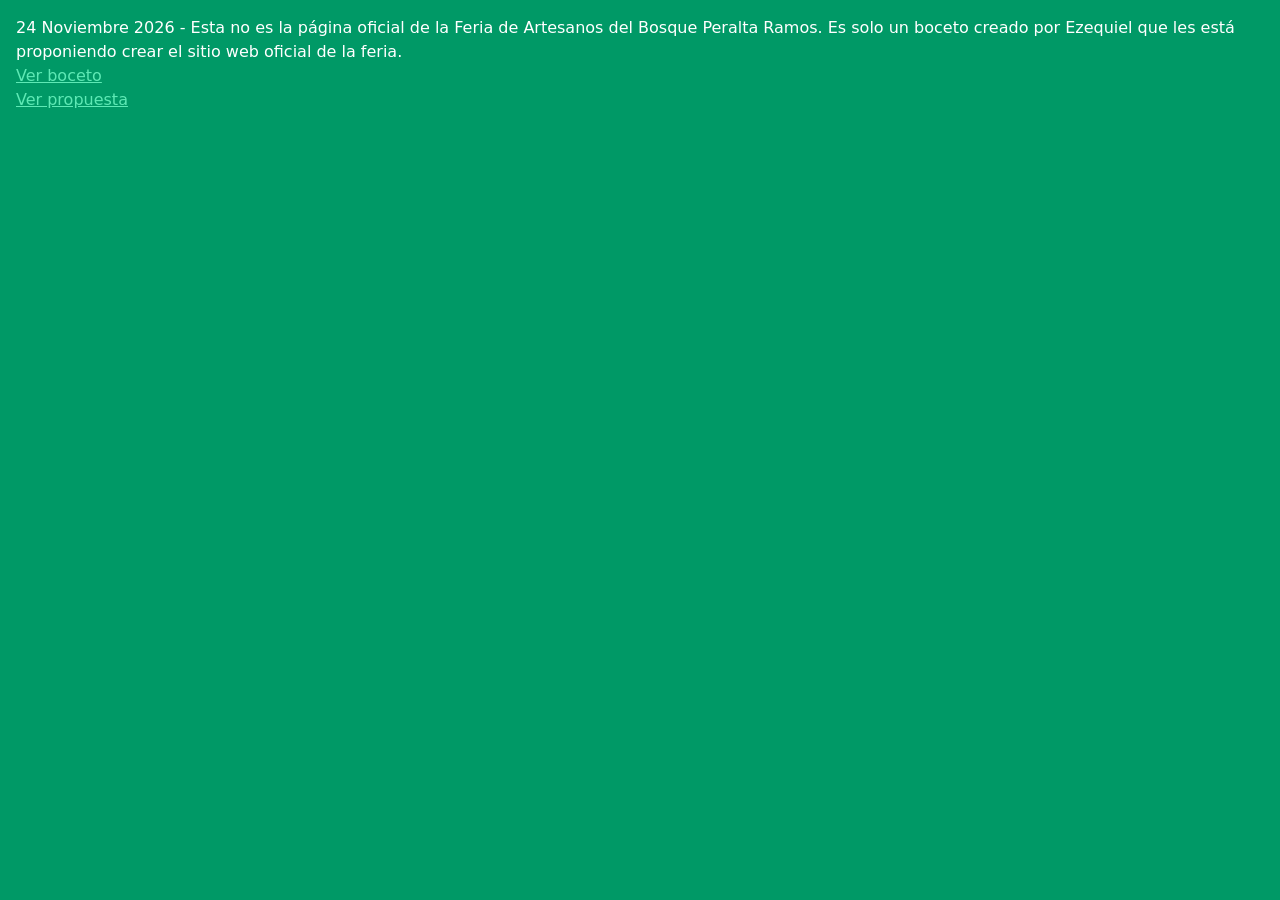
<file: index.html>
<!DOCTYPE html><html name="index"><head><script>
      const $ = (selector, context = document) =>
        context.querySelector(selector);

      const $$ = (selector, context = document) =>
        context.querySelectorAll(selector);
    </script><base href="/"><meta name="theme-color" content="oklch(43.2% 0.095 166.913)"><meta name="viewport" content="width=device-width, initial-scale=1.0"><meta charset="UTF-8"><link rel="icon" type="image/svg+xml" href="data:image/svg+xml,<svg xmlns=&quot;http://www.w3.org/2000/svg&quot; viewBox=&quot;0 0 100 100&quot;><text y=&quot;.9em&quot; font-size=&quot;90&quot;>⭐️</text></svg>"><title>Boceto y mensaje para el sitio de la Feria de Artesanos del Bosque Peralta Ramos</title><link rel="stylesheet" href="style.css"><link rel="stylesheet" href="icons.css"></head><body class="bg-emerald-600 text-white font-sans p4"><div>24 Noviembre 2026 - Esta no es la página oficial de la Feria de Artesanos del Bosque Peralta Ramos. Es solo un boceto creado por <a href="https://ezequielschwartzman.org">Ezequiel</a> que les está proponiendo crear el sitio web oficial de la feria.</div><a class="text-emerald-300 underline mt4" href="boceto">Ver boceto </a><br><a class="text-emerald-300 underline mt4" href="mensaje">Ver propuesta </a></body></html>
</file>
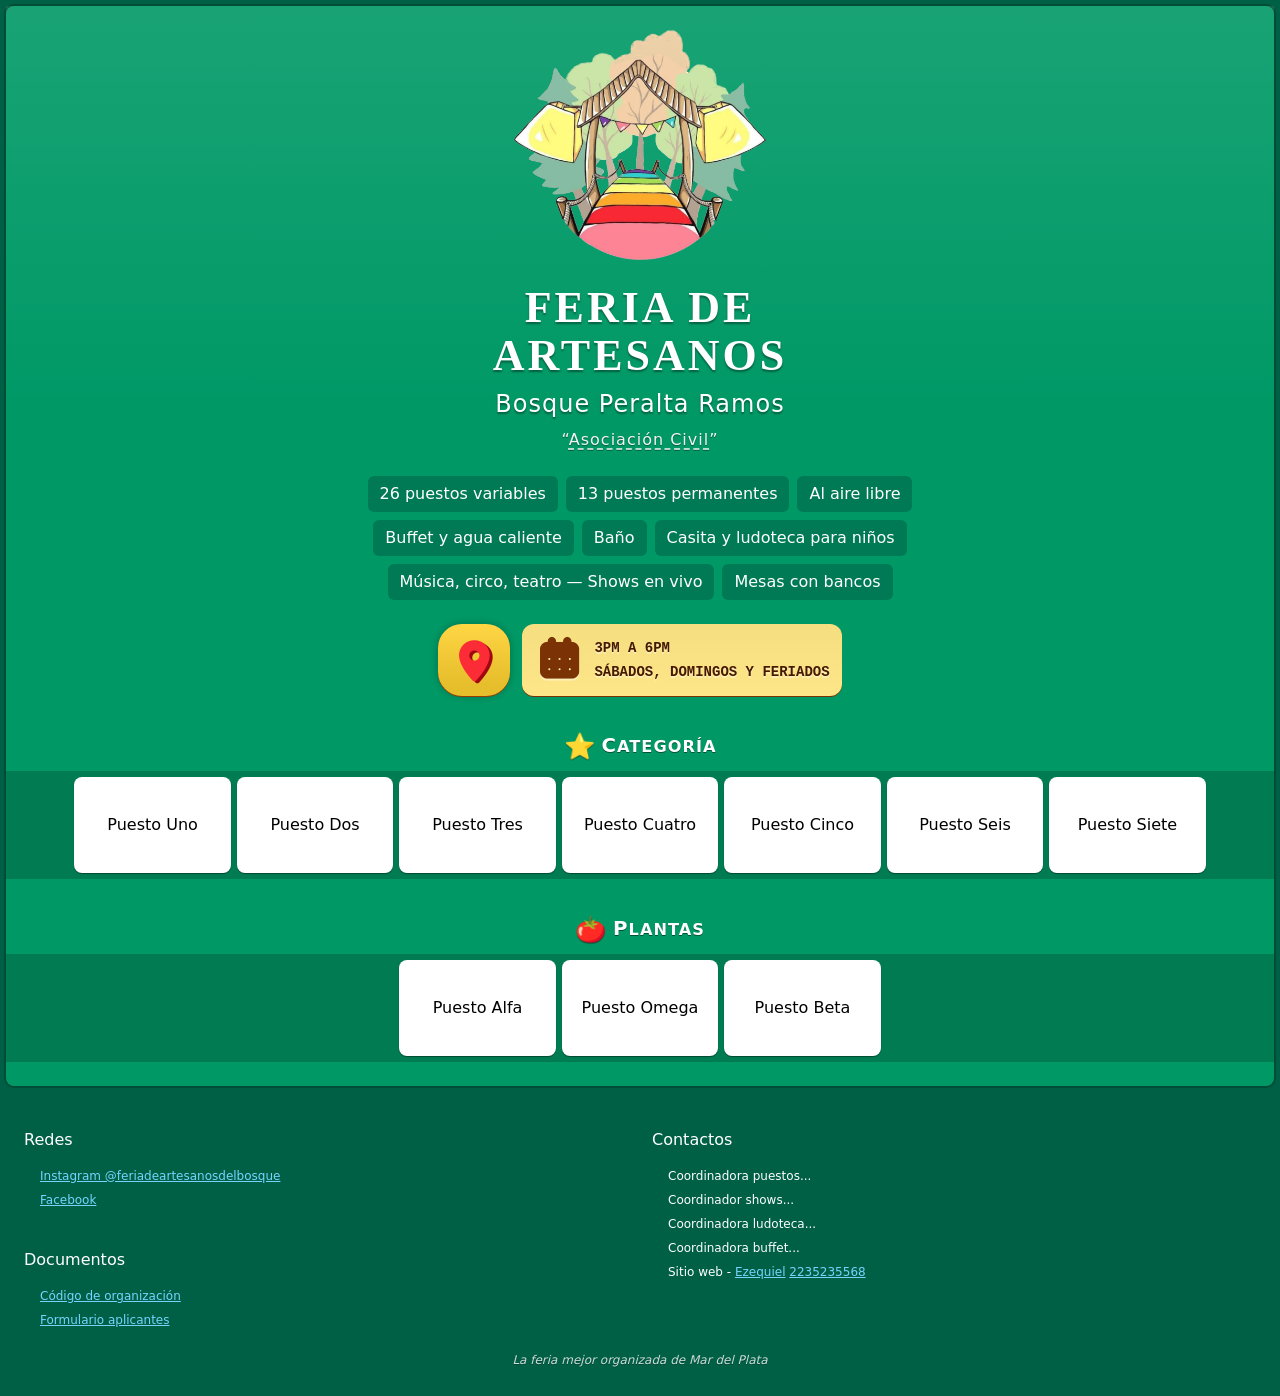
<file: boceto/index.html>
<!DOCTYPE html><html name="boceto"><head><script>
      const $ = (selector, context = document) =>
        context.querySelector(selector);

      const $$ = (selector, context = document) =>
        context.querySelectorAll(selector);
    </script><base href="/"><meta name="theme-color" content="oklch(43.2% 0.095 166.913)"><meta name="viewport" content="width=device-width, initial-scale=1.0"><meta charset="UTF-8"><link rel="icon" type="image/svg+xml" href="data:image/svg+xml,<svg xmlns=&quot;http://www.w3.org/2000/svg&quot; viewBox=&quot;0 0 100 100&quot;><text y=&quot;.9em&quot; font-size=&quot;90&quot;>⭐️</text></svg>"><meta name="description" content="Sitio web de la Feria de Artesanos del Bosque Peralta Ramos - Días y Horarios - Listado de participantes - Contactos - Documentos - Formularios - Links a redes"><meta property="og:image" content="https://feriabosque.webjam.site/images/feria/md.webp"><title>Feria de Artesanos · Bosque Peralta Ramos</title><link rel="stylesheet" href="style.css"><link rel="stylesheet" href="icons.css"></head><body><div class="flex-cc flex-col gap-12 p1.5 bg-emerald-800"><div class="flex flex-col relative gap-6 min-h-screen py6 w-full bg-emerald-600 rounded-2 shadow-[0_0_1px_2px_#0003]"><div class="absolute inset-x-0 top-0 h-100 pointer-events-none bg-linear-to-b from-white/10"></div><!--# HEADER--><header class="flex-cc flex-col gap-6 max-w-screen-sm mx-auto px6"><img class="w-63" src="images/feria/md.webp"><div><h1 class="font-bold font-serif text-11/12 text-center text-shadow-[0_2px_2px_#0006] tracking-3px uppercase text-white"><span>Feria de</span><br><!--span Artesanal--><span>Artesanos</span><br></h1><div class="font-sans text-6/12 text-center text-shadow-[0_2px_2px_#0006] tracking-1px text-white">Bosque Peralta Ramos</div><a class="block text-center text-gray-100 text-shadow-[0_1px_1px_#0006] tracking-1px" href="https://www.argentina.gob.ar/justicia/igj/entidades-civiles/asociaciones-civiles" target="_blank">“<span class="underline underline-dashed underline-offset-4 hover:underline-solid">Asociación Civil</span>”</a></div><div class="flex-cc flex-wrap gap-2"><span class="px3 py1.5 text-white bg-emerald-700 rounded-1.5">26 puestos variables</span><span class="px3 py1.5 text-white bg-emerald-700 rounded-1.5">13 puestos permanentes</span><span class="px3 py1.5 text-white bg-emerald-700 rounded-1.5">Al aire libre</span><span class="px3 py1.5 text-white bg-emerald-700 rounded-1.5">Buffet y agua caliente</span><span class="px3 py1.5 text-white bg-emerald-700 rounded-1.5">Baño</span><span class="px3 py1.5 text-white bg-emerald-700 rounded-1.5">Casita y ludoteca para niños</span><span class="px3 py1.5 text-white bg-emerald-700 rounded-1.5">Música, circo, teatro — Shows en vivo</span><span class="px3 py1.5 text-white bg-emerald-700 rounded-1.5">Mesas con bancos</span></div><div class="flex gap-3"><a class="flex-cc text-5rem text-red-500 text-shadow-[3px_2px_0] text-shadow-red-800 bg-amber-300 bg-linear-to-b from-white/10 h18 icon-fa-location-dot rounded-6 shadow-[0_1px_0_var(--colors-amber-800),0_0_8px_#0004] shadow-amber-800 to-black/10 w18 duration-200 transition-transform hover:brightness-110 hover:scale-105" href="https://www.google.com/maps/place/Feria+Del+Bosque/@-38.0772074,-57.56763,231m/data=!3m1!1e3!4m6!3m5!1s0x9584e0a5d4884d0d:0x47ce549b83a1992a!8m2!3d-38.0771425!4d-57.5670761!16s%2Fg%2F11cjp75w09?entry=ttu&g_ep=EgoyMDI2MTExOC4xIKXMDSoASAFQAw%3D%3D" target="_blank"></a><div class="flex gap-3 px3 py3 font-mono font-semibold text-3.5/6 text-amber-950 text-shadow-[0_2px_0_#fff6] uppercase bg-amber-200 bg-linear-to-b from-black/3 rounded-3 shadow-[0_1px_0px] shadow-amber-900 to-white/3"><div class="flex-cc h-12 w-12 text-5rem text-amber-900 icon-fa-calendar-days"></div><div><div>3pm a 6pm</div><div>Sábados, Domingos y feriados</div></div></div></div></header><main class="flex flex-col gap-6"><div><div class="font-bold text-4.5/12 text-center text-shadow-[0_1px_0_#0007] tracking-1px uppercase text-white"><span class="inline-block mr-1.5 text-1.4em translate-y-3px">⭐️</span><span class="text-1.1em">C</span><span class="text-0.9em font">ategoría</span></div><div class="flex flex-wrap justify-center-safe gap-1.5 py-1.5 snap-proximity snap-x whitespace-nowrap bg-black/20 from-black/6 overflow-x-auto wheel-horizontal"><div class="flex-cc h-24 snap-start aspect-163/100 bg-white float-left rounded-2 shadow-[0_1px_1px_#0006]">Puesto Uno</div><div class="flex-cc h-24 snap-start aspect-163/100 bg-white float-left rounded-2 shadow-[0_1px_1px_#0006]">Puesto Dos</div><div class="flex-cc h-24 snap-start aspect-163/100 bg-white float-left rounded-2 shadow-[0_1px_1px_#0006]">Puesto Tres</div><div class="flex-cc h-24 snap-start aspect-163/100 bg-white float-left rounded-2 shadow-[0_1px_1px_#0006]">Puesto Cuatro</div><div class="flex-cc h-24 snap-start aspect-163/100 bg-white float-left rounded-2 shadow-[0_1px_1px_#0006]">Puesto Cinco</div><div class="flex-cc h-24 snap-start aspect-163/100 bg-white float-left rounded-2 shadow-[0_1px_1px_#0006]">Puesto Seis</div><div class="flex-cc h-24 snap-start aspect-163/100 bg-white float-left rounded-2 shadow-[0_1px_1px_#0006]">Puesto Siete</div></div></div><div><div class="font-bold text-4.5/12 text-center text-shadow-[0_1px_0_#0007] tracking-1px uppercase text-white"><span class="inline-block mr-1.5 text-1.4em translate-y-3px">🍅</span><span class="text-1.1em">P</span><span class="text-0.9em font">lantas</span></div><div class="flex flex-wrap justify-center-safe gap-1.5 py-1.5 snap-proximity snap-x whitespace-nowrap bg-black/20 from-black/6 overflow-x-auto wheel-horizontal"><div class="flex-cc h-24 snap-start aspect-163/100 bg-white float-left rounded-2 shadow-[0_1px_1px_#0006]">Puesto Alfa</div><div class="flex-cc h-24 snap-start aspect-163/100 bg-white float-left rounded-2 shadow-[0_1px_1px_#0006]">Puesto Omega</div><div class="flex-cc h-24 snap-start aspect-163/100 bg-white float-left rounded-2 shadow-[0_1px_1px_#0006]">Puesto Beta</div></div></div></main></div></div><footer class="p-6 w-full text-3/6 text-white bg-emerald-800"><div class="grid gap-6 cols-2"><div class="flex flex-col gap-6 w-full"><div><div class="text-4/12">Redes</div><ul class="pl-4"><li><a class="block text-sky-300 underline" href="https://www.instagram.com/feriadeartesanosdelbosque/" target="_blank">Instagram @feriadeartesanosdelbosque</a></li><li><a class="block text-sky-300 underline" href="https://www.facebook.com/p/Feria-Artesanal-del-Bosque-Peralta-Ramos-100064438549694/" target="_blank">Facebook</a></li></ul></div><div><div class="text-4/12">Documentos</div><ul class="pl-4"><li><a class="block text-sky-300 underline">Código de organización</a></li><li><a class="block text-sky-300 underline">Formulario aplicantes</a></li></ul></div></div><div class="flex flex-col gap-6 w-full"><div><div class="text-4/12">Contactos</div><ul class="pl-4"><li>Coordinadora puestos...</li><li>Coordinador shows...</li><li>Coordinadora ludoteca...</li><li>Coordinadora buffet...</li><li>Sitio web - <a class="text-sky-300 underline" href="https://ezequielschwartzman.org">Ezequiel</a> <a class="text-sky-300 underline" href="https://wa.me/5492235235568">2235235568</a></li></ul></div></div></div><div class=" mt4 italic text-center w-full  text-3 text-white/80 text-center text-shadow-[0_1px_0_#0004]">La feria mejor organizada de Mar del Plata</div></footer></body></html>
</file>
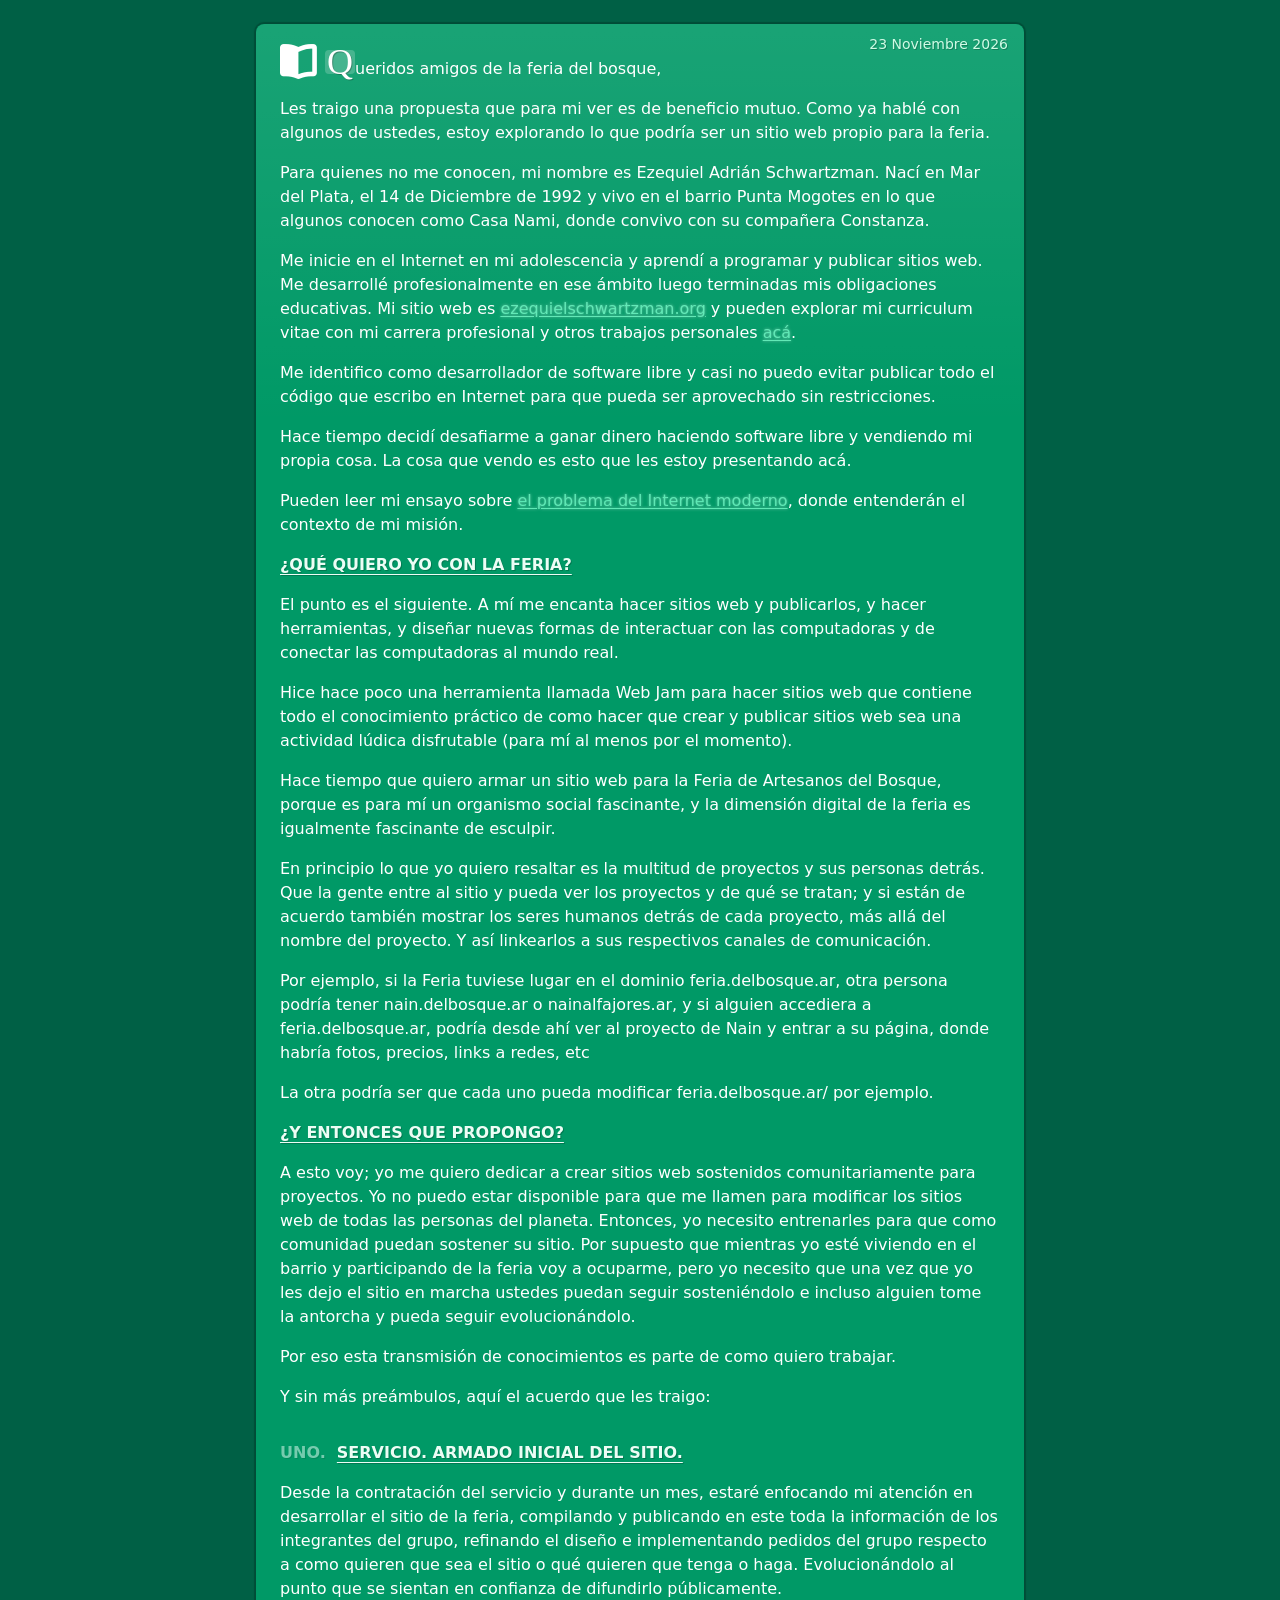
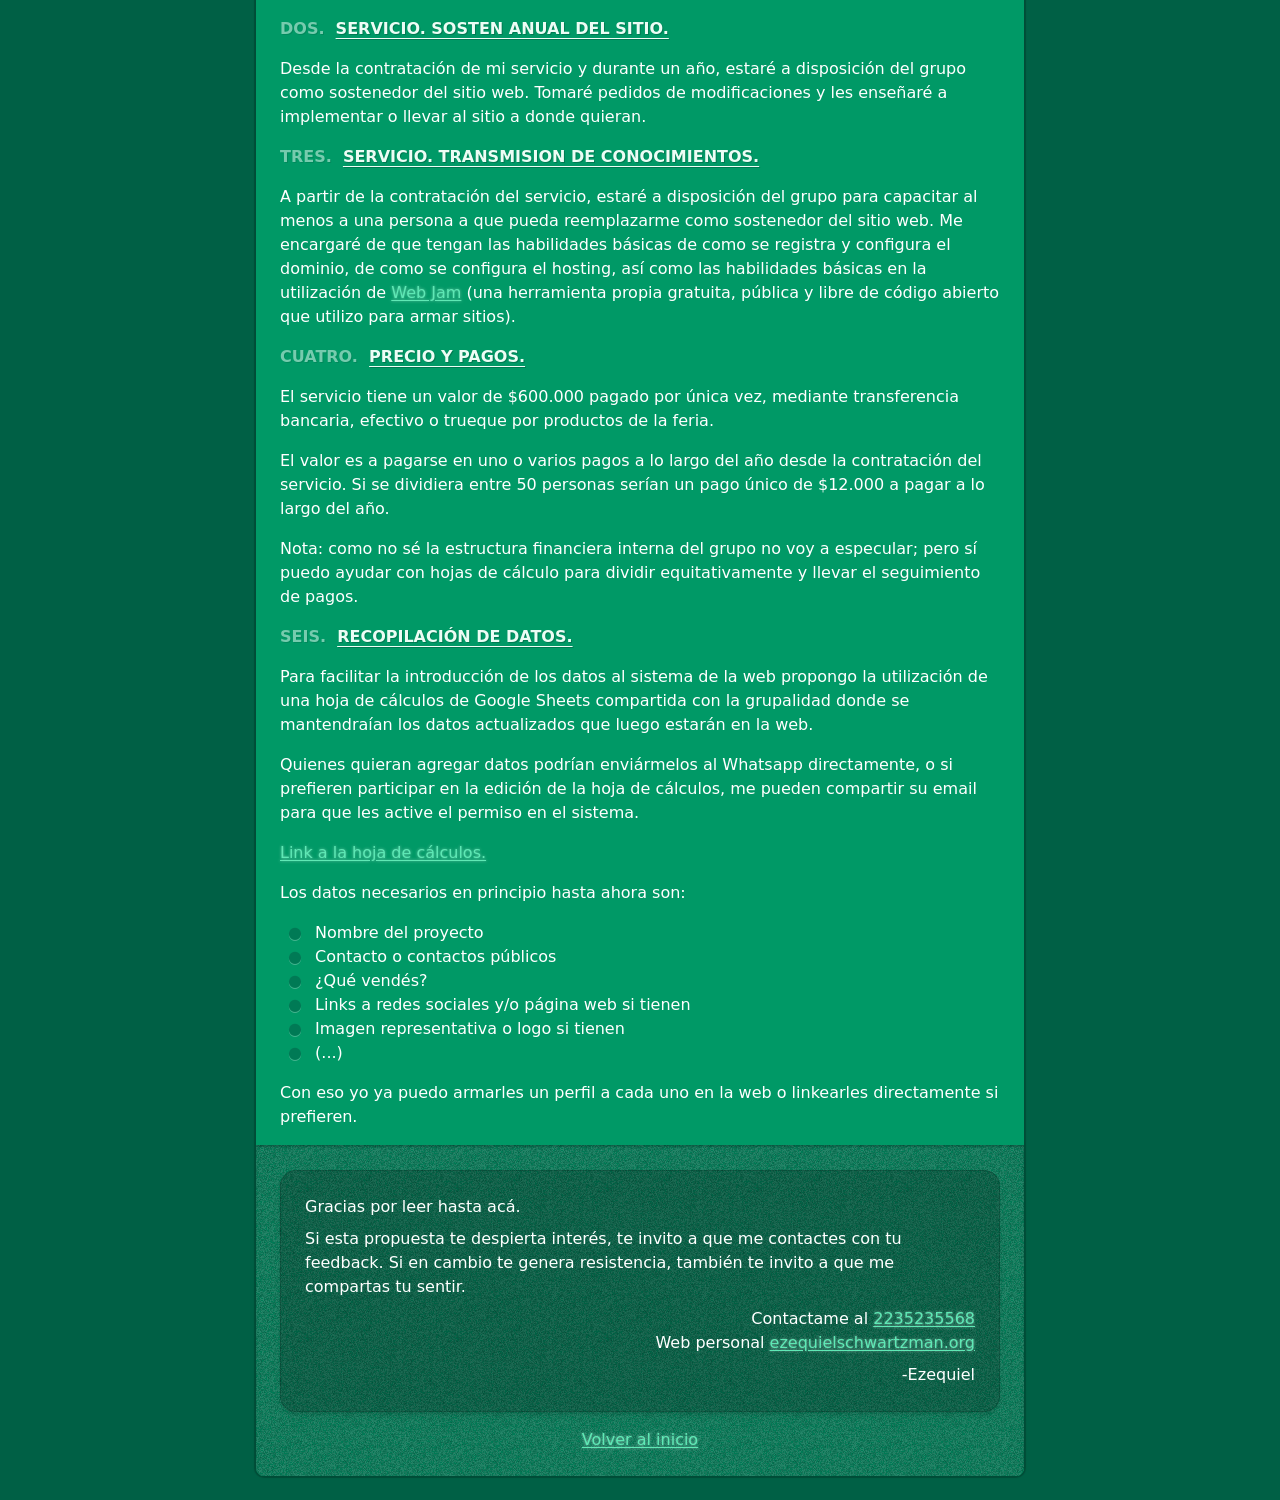
<file: mensaje/index.html>
<!DOCTYPE html><html name="mensaje"><head><script>
      const $ = (selector, context = document) =>
        context.querySelector(selector);

      const $$ = (selector, context = document) =>
        context.querySelectorAll(selector);
    </script><base href="/"><meta name="theme-color" content="oklch(43.2% 0.095 166.913)"><meta name="viewport" content="width=device-width, initial-scale=1.0"><meta charset="UTF-8"><link rel="icon" type="image/svg+xml" href="data:image/svg+xml,<svg xmlns=&quot;http://www.w3.org/2000/svg&quot; viewBox=&quot;0 0 100 100&quot;><text y=&quot;.9em&quot; font-size=&quot;90&quot;>💬</text></svg>"><title>Mensaje para amigos de la Feria de Artesanos del Bosque Peralta Ramos</title><style>@property --un-text-opacity{syntax:"<percentage>";inherits:false;initial-value:100%;}@property --un-text-opacity{syntax:"<percentage>";inherits:false;initial-value:100%;}@property --un-text-opacity{syntax:"<percentage>";inherits:false;initial-value:100%;}@property --un-text-opacity{syntax:"<percentage>";inherits:false;initial-value:100%;}body a {
  color:color-mix(in srgb, var(--colors-emerald-300) var(--un-text-opacity), transparent);--un-text-shadow:0 0 3px var(--un-text-shadow-color, rgb(255 255 255 / 0.47));text-shadow:var(--un-text-shadow);text-decoration-line:underline;text-underline-offset:2px;  
}@supports (color: color-mix(in lab, red, red)){body a{color:color-mix(in oklab, var(--colors-emerald-300) var(--un-text-opacity), transparent);}}body a:hover{color:color-mix(in srgb, var(--colors-emerald-100) var(--un-text-opacity), transparent);text-decoration-thickness:2px;}@supports (color: color-mix(in lab, red, red)){body a:hover{color:color-mix(in oklab, var(--colors-emerald-100) var(--un-text-opacity), transparent);}}@media print{body a{--un-text-shadow:0 0 var(--un-text-shadow-color, rgb(0 0 0 / 0));text-shadow:var(--un-text-shadow);}}

body h2 {
  font-size:1rem;line-height:1.5rem;color:color-mix(in srgb, var(--colors-emerald-50) var(--un-text-opacity), transparent);--un-font-weight:var(--fontWeight-bold);font-weight:var(--fontWeight-bold);--un-text-shadow:1px 1px 0 var(--un-text-shadow-color, rgb(0 0 0 / 0.2));text-shadow:var(--un-text-shadow);text-decoration-line:underline;text-decoration-thickness:0.5px;text-underline-offset:4px;text-transform:uppercase;
}@supports (color: color-mix(in lab, red, red)){body h2{color:color-mix(in oklab, var(--colors-emerald-50) var(--un-text-opacity), transparent);}}@media print{body h2{color:color-mix(in srgb, var(--colors-black) var(--un-text-opacity), transparent);--un-text-shadow:0 0 var(--un-text-shadow-color, rgb(0 0 0 / 0));text-shadow:var(--un-text-shadow);}}@media print{@supports (color: color-mix(in lab, red, red)){body h2{color:color-mix(in oklab, var(--colors-black) var(--un-text-opacity), transparent);}}}


body h3 {
  font-size:0.875rem;line-height:1.5rem;color:color-mix(in srgb, var(--colors-emerald-50) var(--un-text-opacity), transparent);--un-font-weight:var(--fontWeight-bold);font-weight:var(--fontWeight-bold);--un-text-shadow:1px 1px 0 var(--un-text-shadow-color, rgb(0 0 0 / 0.2));text-shadow:var(--un-text-shadow);text-decoration-line:underline;text-decoration-thickness:0.5px;text-underline-offset:4px;text-transform:uppercase;
}@supports (color: color-mix(in lab, red, red)){body h3{color:color-mix(in oklab, var(--colors-emerald-50) var(--un-text-opacity), transparent);}}@media print{body h3{color:color-mix(in srgb, var(--colors-black) var(--un-text-opacity), transparent);--un-text-shadow:0 0 var(--un-text-shadow-color, rgb(0 0 0 / 0));text-shadow:var(--un-text-shadow);}}@media print{@supports (color: color-mix(in lab, red, red)){body h3{color:color-mix(in oklab, var(--colors-black) var(--un-text-opacity), transparent);}}}

body h2 Num, body h2 .num {
  margin-right:1ch;opacity:50%;text-decoration-thickness:0px;display:inline-block;
}

body ul {
  padding-left:calc(var(--spacing) * 2);
}

body ul li:before {
  content: '● ';
  color:color-mix(in srgb, var(--colors-emerald-700) var(--un-text-opacity), transparent);--un-text-shadow:0 1px 0 var(--un-text-shadow-color, rgb(255 255 255 / 0.27));text-shadow:var(--un-text-shadow);margin-right:calc(var(--spacing) * 2);
}@supports (color: color-mix(in lab, red, red)){body ul li:before{color:color-mix(in oklab, var(--colors-emerald-700) var(--un-text-opacity), transparent);}}@media print{body ul li:before{color:color-mix(in srgb, var(--colors-black) var(--un-text-opacity), transparent);}}@media print{@supports (color: color-mix(in lab, red, red)){body ul li:before{color:color-mix(in oklab, var(--colors-black) var(--un-text-opacity), transparent);}}}</style><link rel="stylesheet" href="style.css"><link rel="stylesheet" href="icons.css"></head><body class="flex flex-col gap-12 min-h-screen p1.5 bg-emerald-800 print:bg-black print:text-black md:p6  "><div class="flex flex-col relative gap-4 p6 w-full text-white bg-emerald-600 max-w-screen-md  mx-auto rounded-2 shadow-[0_0_1px_2px_#0003] print:bg-transparent print:shadow-none print:text-black"><div class="absolute inset-x-0 top-0 h-100 pointer-events-none bg-linear-to-b rounded-t-2.2 from-white/10 print:hidden"></div><p class="

    "><span class="inline-block mr2 text-4.5rem/6 icon-fa-book-open"></span><span class="inline-block px0.5 font-serif text-9/6 text-shadow-[1px_1px_0_#0004] bg-white/20 rounded-1">Q</span>ueridos amigos de la feria del bosque,</p><div class="absolute right-4 top-2 text-3.5/6 text-emerald-100 text-shadow-[1px_1px_0_#0003]">23 Noviembre 2026</div><p>Les traigo una propuesta que para mi ver es de beneficio mutuo. Como ya hablé con algunos de ustedes, estoy explorando lo que podría ser un sitio web propio para la feria.</p>
<p>Para quienes no me conocen, mi nombre es Ezequiel Adrián Schwartzman. Nací en Mar del Plata,  el 14 de Diciembre de 1992 y vivo en el barrio Punta Mogotes en lo que algunos conocen como Casa Nami, donde convivo con su compañera Constanza.</p>
<p>Me inicie en el Internet en mi adolescencia y aprendí a programar y publicar sitios web. Me desarrollé profesionalmente en ese ámbito luego terminadas mis obligaciones educativas. Mi sitio web es <a href="https://ezequielschwartzman.org">ezequielschwartzman.org</a> y pueden explorar mi curriculum vitae con mi carrera profesional y otros trabajos personales <a href="https://web7.ezequielschwartzman.org/curriculum-vitae/">acá</a>.</p>
<p>Me identifico como desarrollador de software libre y casi no puedo evitar publicar todo el código que escribo en Internet para que pueda ser aprovechado sin restricciones.</p>
<p>Hace tiempo decidí desafiarme a ganar dinero haciendo software libre y vendiendo mi propia cosa. La cosa que vendo es esto que les estoy presentando acá.</p>
<p>Pueden leer mi ensayo sobre <a href="http://ezequielschwartzman.org/el-problema-con-el-internet-moderno">el problema del Internet moderno</a>, donde entenderán el contexto de mi misión.</p>
<h2>¿Qué quiero yo con la feria?</h2>
<p>El punto es el siguiente. A mí me encanta hacer sitios web y publicarlos, y hacer herramientas, y diseñar nuevas formas de interactuar con las computadoras y de conectar las computadoras al mundo real.</p>
<p>Hice hace poco una herramienta llamada Web Jam para hacer sitios web que contiene todo el conocimiento práctico de como hacer que crear y publicar sitios web sea una actividad lúdica disfrutable (para mí al menos por el momento).</p>
<p>Hace tiempo que quiero armar un sitio web para la Feria de Artesanos del Bosque, porque es para mí un organismo social fascinante, y la dimensión digital de la feria es igualmente fascinante de esculpir.</p>
<p>En principio lo que yo quiero resaltar es la multitud de proyectos y sus personas detrás. Que la gente entre al sitio y pueda ver los proyectos y de qué se tratan; y si están de acuerdo también mostrar los seres humanos detrás de cada proyecto, más allá del nombre del proyecto. Y así linkearlos a sus respectivos canales de comunicación.</p>
<p>Por ejemplo, si la Feria tuviese lugar en el dominio feria.delbosque.ar, otra persona podría tener nain.delbosque.ar o nainalfajores.ar, y si alguien accediera a feria.delbosque.ar, podría desde ahí ver al proyecto de Nain y entrar a su página, donde habría fotos, precios, links a redes, etc</p>
<p>La otra podría ser que cada uno pueda modificar feria.delbosque.ar/<nombre> por ejemplo.</p>
<h2>¿Y entonces que propongo?</h2>
<p>A esto voy; yo me quiero dedicar a crear sitios web sostenidos comunitariamente para proyectos. Yo no puedo estar disponible para que me llamen para modificar los sitios web de todas las personas del planeta. Entonces, yo necesito entrenarles para que como comunidad puedan sostener su sitio. Por supuesto que mientras yo esté viviendo en el barrio y participando de la feria voy a ocuparme, pero yo necesito que una vez que yo les dejo el sitio en marcha ustedes puedan seguir sosteniéndolo e incluso alguien tome la antorcha y pueda seguir evolucionándolo.</p>
<p>Por eso esta transmisión de conocimientos es parte de como quiero trabajar.</p>
<p>Y sin más preámbulos, aquí el acuerdo que les traigo:</p>
<p><!--</p>
<h2><span class="num">UNO. </span>Quien Soy.</h2>
<p>Mi nombre es <a href="https://ezequielschwartzman.org">Ezequiel Adrián Schwartzman</a>. Mi especialidad es hacer sitios web y sistemas en Internet. Pueden explorar mis trabajos previos en la página linkeada.</p>
<h2><span class="num">DOS. </span>Beneficios de una página web propia de la feria</h2>
<p>Imaginen que alguien escucha sobre la feria y busca información en Internet, o quieren imprimir fliers con un link para que las personas entren y vean de qué se trata la feria.</p>
<p>En lugar de tener que ingresar a Instagram o Facebook, que a menudo ni siquiera te permiten ver los posts sin una cuenta en su plataforma, un sitio web te facilita mostrar el proyecto sin intermediarios y sin límites en la forma y contenido que se quiera utilizar:</p>
<ul>
<li>Diás y horarios de la feria</li>
<li>Ubicación en un mapa y acceso a Google Maps</li>
<li>Croquis virtual de la feria</li>
<li>Contactos de coordinadores, comisiones y referentes</li>
<li>Links a las redes sociales</li>
<li>Directorio con todos los proyectos del grupo</li>
</ul>
<p>Cada proyecto se puede presentar con una imagen, nombre, descripción y enlaces a sus propios canales de contacto o ventas. Así difundiendo el sitio de la feria, se difunde también a todos los integrantes en simultáneo.</p>
<p>--></p>
<h2><span class="num">UNO. </span>Servicio. Armado inicial del sitio.</h2>
<p>Desde la contratación del servicio y durante un mes, estaré enfocando mi atención en desarrollar el sitio de la feria, compilando y publicando en este toda la información de los integrantes del grupo, refinando el diseño e implementando pedidos del grupo respecto a como quieren que sea el sitio o qué quieren que tenga o haga. Evolucionándolo al punto que se sientan en confianza de difundirlo públicamente.</p>
<h2><span class="num">DOS. </span>Servicio. Sosten anual del sitio.</h2>
<p>Desde la contratación de mi servicio y durante un año, estaré a disposición del grupo como sostenedor del sitio web. Tomaré pedidos de modificaciones y les enseñaré a implementar o llevar al sitio a donde quieran.</p>
<h2><span class="num">TRES. </span>Servicio. Transmision de conocimientos.</h2>
<p>A partir de la contratación del servicio, estaré a disposición del grupo para capacitar al menos a una persona a que pueda reemplazarme como sostenedor del sitio web. Me encargaré de que tengan las habilidades básicas de como se registra y configura el dominio, de como se configura el hosting, así como las habilidades básicas en la utilización de <a href="https://webjam.space">Web Jam</a> (una herramienta propia gratuita, pública y libre de código abierto que utilizo para armar sitios).</p>
<h2><span class="num">CUATRO. </span>Precio y Pagos.</h2>
<p>El servicio tiene un valor de $600.000 pagado por única vez, mediante transferencia bancaria, efectivo o trueque por productos de la feria.</p>
<p>El valor es a pagarse en uno o varios pagos a lo largo del año desde la contratación del servicio. Si se dividiera entre 50 personas serían un pago único de $12.000 a pagar a lo largo del año.</p>
<p>Nota: como no sé la estructura financiera interna del grupo no voy a especular; pero sí puedo ayudar con hojas de cálculo para dividir equitativamente y llevar el seguimiento de pagos.</p>
<h2><span class="num">SEIS. </span>Recopilación de datos.</h2>
<p>Para facilitar la introducción de los datos al sistema de la web propongo la utilización de una hoja de cálculos de Google Sheets compartida con la grupalidad donde se mantendraían los datos actualizados que luego estarán en la web.</p>
<p>Quienes quieran agregar datos podrían enviármelos al Whatsapp directamente, o si prefieren participar en la edición de la hoja de cálculos, me pueden compartir su email para que les active el permiso en el sistema.</p>
<p><a href="https://docs.google.com/spreadsheets/d/1IRzjG_roWhEoPOQ_dNuHUs8LHmSQt-KhlEDZ1XGG2As/edit?gid=0#gid=0" target="_blank">Link a la hoja de cálculos.</a></p>
<p>Los datos necesarios en principio hasta ahora son:</p>
<ul>
<li>Nombre del proyecto</li>
<li>Contacto o contactos públicos</li>
<li>¿Qué vendés?</li>
<li>Links a redes sociales y/o página web si tienen</li>
<li>Imagen representativa o logo si tienen</li>
<li>(...)</li>
</ul>
<p>Con eso yo ya puedo armarles un perfil a cada uno en la web o linkearles directamente si prefieren.</p>
<div class="bg-emerald-700 -mx-6 bg-[url(images/white-noise-20/md.webp)] p6 b-t b-black/20 -mb6 rounded-b-2 shadow-[inset_0_1px_2px_#0003]"><div class="bg-black/20 rounded-4 p6 b b-black/15 shadow-md"> <p class="mb2">Gracias por leer hasta acá.</p><p class="mb2">Si esta propuesta te despierta interés, te invito a que me contactes con tu feedback. Si en cambio te genera resistencia, también te invito a que me compartas tu sentir.</p><div class="text-right mt2">Contactame al <a href="https://wa.me/5492235235568" target="_blank">2235235568</a></div><div class="text-right">Web personal <a href="https://ezequielschwartzman.org" target="_blank">ezequielschwartzman.org</a></div><div class="text-right mt2">-Ezequiel</div></div><div class="mt4 text-center"><a href=".">Volver al inicio</a></div></div><div class="hidden print:flex-cc"><div class="text-center mt-4 py2 bg-black/10 rounded-1 px-4">Mensaje disponible en la web: <a href="https://feriabosque.webjam.site/mensaje">feriabosque.webjam.site/mensaje</a></div></div></div></body></html>
</file>
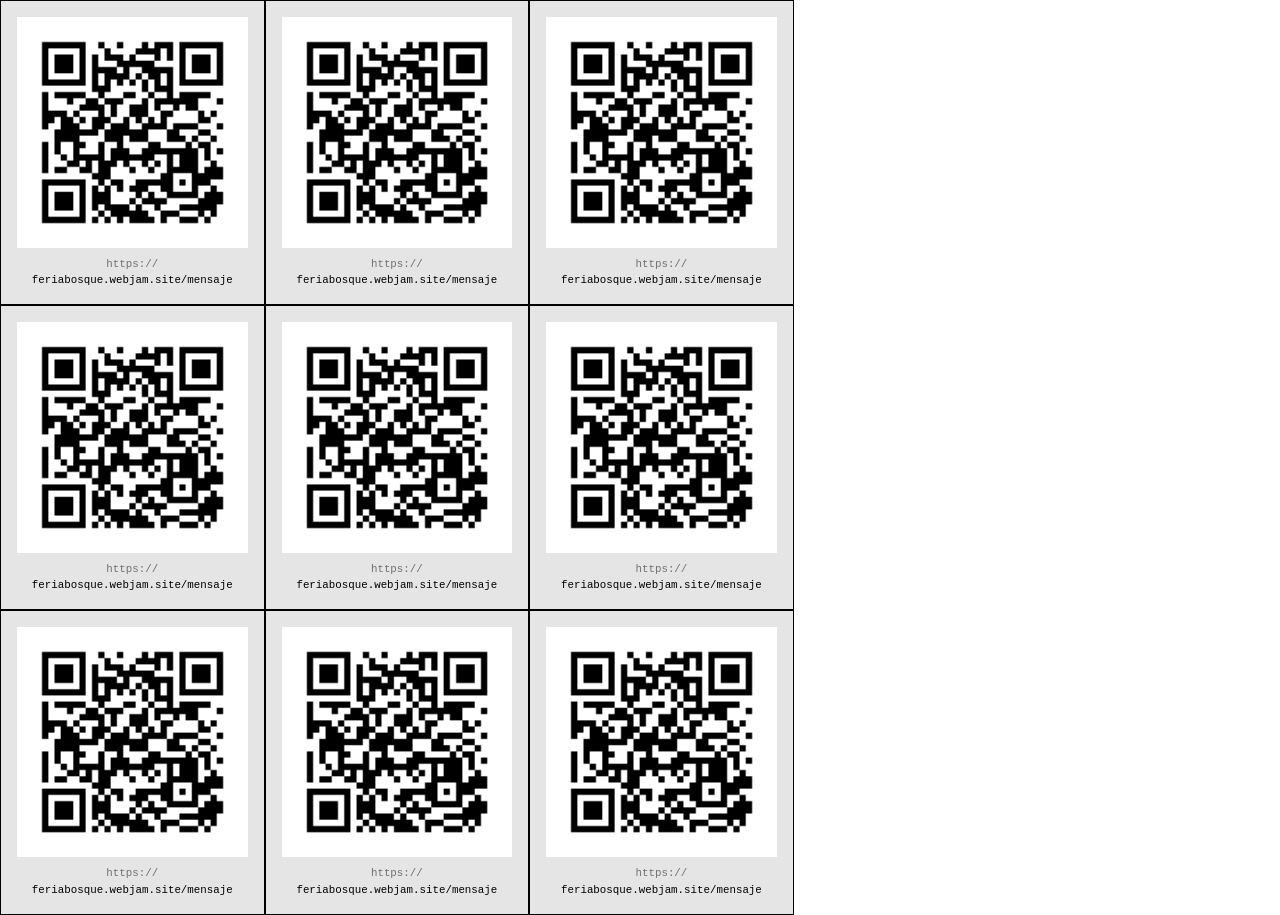
<file: qr-mensaje/index.html>
<!DOCTYPE html><html name="qr-mensaje"><head><script>
      const $ = (selector, context = document) =>
        context.querySelector(selector);

      const $$ = (selector, context = document) =>
        context.querySelectorAll(selector);
    </script><base href="/"><meta name="theme-color" content="oklch(43.2% 0.095 166.913)"><meta name="viewport" content="width=device-width, initial-scale=1.0"><meta charset="UTF-8"><link rel="icon" type="image/svg+xml" href="data:image/svg+xml,<svg xmlns=&quot;http://www.w3.org/2000/svg&quot; viewBox=&quot;0 0 100 100&quot;><text y=&quot;.9em&quot; font-size=&quot;90&quot;>undefined</text></svg>"><title></title><link rel="stylesheet" href="style.css"><link rel="stylesheet" href="icons.css"></head><body class="grid cols-3 w-210mm"><div class="w-full flex flex-col bg-black/10 p4 b b-black"><img class="[image-rendering: pixelated] w-full" src="images/qr-mensaje/md.webp"><div class="mt2 font-mono text-2.7 text-center"><span class="opacity-50">https://</span><br><span>feriabosque.webjam.site/mensaje</span></div></div><div class="w-full flex flex-col bg-black/10 p4 b b-black"><img class="[image-rendering: pixelated] w-full" src="images/qr-mensaje/md.webp"><div class="mt2 font-mono text-2.7 text-center"><span class="opacity-50">https://</span><br><span>feriabosque.webjam.site/mensaje</span></div></div><div class="w-full flex flex-col bg-black/10 p4 b b-black"><img class="[image-rendering: pixelated] w-full" src="images/qr-mensaje/md.webp"><div class="mt2 font-mono text-2.7 text-center"><span class="opacity-50">https://</span><br><span>feriabosque.webjam.site/mensaje</span></div></div><div class="w-full flex flex-col bg-black/10 p4 b b-black"><img class="[image-rendering: pixelated] w-full" src="images/qr-mensaje/md.webp"><div class="mt2 font-mono text-2.7 text-center"><span class="opacity-50">https://</span><br><span>feriabosque.webjam.site/mensaje</span></div></div><div class="w-full flex flex-col bg-black/10 p4 b b-black"><img class="[image-rendering: pixelated] w-full" src="images/qr-mensaje/md.webp"><div class="mt2 font-mono text-2.7 text-center"><span class="opacity-50">https://</span><br><span>feriabosque.webjam.site/mensaje</span></div></div><div class="w-full flex flex-col bg-black/10 p4 b b-black"><img class="[image-rendering: pixelated] w-full" src="images/qr-mensaje/md.webp"><div class="mt2 font-mono text-2.7 text-center"><span class="opacity-50">https://</span><br><span>feriabosque.webjam.site/mensaje</span></div></div><div class="w-full flex flex-col bg-black/10 p4 b b-black"><img class="[image-rendering: pixelated] w-full" src="images/qr-mensaje/md.webp"><div class="mt2 font-mono text-2.7 text-center"><span class="opacity-50">https://</span><br><span>feriabosque.webjam.site/mensaje</span></div></div><div class="w-full flex flex-col bg-black/10 p4 b b-black"><img class="[image-rendering: pixelated] w-full" src="images/qr-mensaje/md.webp"><div class="mt2 font-mono text-2.7 text-center"><span class="opacity-50">https://</span><br><span>feriabosque.webjam.site/mensaje</span></div></div><div class="w-full flex flex-col bg-black/10 p4 b b-black"><img class="[image-rendering: pixelated] w-full" src="images/qr-mensaje/md.webp"><div class="mt2 font-mono text-2.7 text-center"><span class="opacity-50">https://</span><br><span>feriabosque.webjam.site/mensaje</span></div></div></body></html>
</file>
<file: style.css>
/* layer: properties */
@supports ((-webkit-hyphens: none) and (not (margin-trim: inline))) or ((-moz-orient: inline) and (not (color:rgb(from red r g b)))){*, ::before, ::after, ::backdrop{--un-bg-opacity:100%;--un-border-opacity:100%;--un-from-opacity:100%;--un-scale-x:1;--un-scale-y:1;--un-scale-z:1;--un-shadow-opacity:100%;--un-text-opacity:100%;--un-text-shadow-opacity:100%;--un-to-opacity:100%;--un-translate-x:initial;--un-translate-y:initial;--un-translate-z:initial;}}
@property --un-text-opacity{syntax:"<percentage>";inherits:false;initial-value:100%;}
@property --un-text-shadow-opacity{syntax:"<percentage>";inherits:false;initial-value:100%;}
@property --un-border-opacity{syntax:"<percentage>";inherits:false;initial-value:100%;}
@property --un-bg-opacity{syntax:"<percentage>";inherits:false;initial-value:100%;}
@property --un-inset-ring-color{syntax:"*";inherits:false;}
@property --un-inset-ring-shadow{syntax:"*";inherits:false;initial-value:0 0 #0000;}
@property --un-inset-shadow{syntax:"*";inherits:false;initial-value:0 0 #0000;}
@property --un-inset-shadow-color{syntax:"*";inherits:false;}
@property --un-ring-color{syntax:"*";inherits:false;}
@property --un-ring-inset{syntax:"*";inherits:false;}
@property --un-ring-offset-color{syntax:"*";inherits:false;}
@property --un-ring-offset-shadow{syntax:"*";inherits:false;initial-value:0 0 #0000;}
@property --un-ring-offset-width{syntax:"<length>";inherits:false;initial-value:0px;}
@property --un-ring-shadow{syntax:"*";inherits:false;initial-value:0 0 #0000;}
@property --un-shadow{syntax:"*";inherits:false;initial-value:0 0 #0000;}
@property --un-shadow-color{syntax:"*";inherits:false;}
@property --un-shadow-opacity{syntax:"<percentage>";inherits:false;initial-value:100%;}
@property --un-translate-x{syntax:"*";inherits:false;initial-value:0;}
@property --un-translate-y{syntax:"*";inherits:false;initial-value:0;}
@property --un-translate-z{syntax:"*";inherits:false;initial-value:0;}
@property --un-scale-x{syntax:"*";inherits:false;initial-value:1;}
@property --un-scale-y{syntax:"*";inherits:false;initial-value:1;}
@property --un-scale-z{syntax:"*";inherits:false;initial-value:1;}
@property --un-from-opacity{syntax:"<percentage>";inherits:false;initial-value:100%;}
@property --un-gradient-from{syntax:"<color>";inherits:false;initial-value:#0000;}
@property --un-gradient-from-position{syntax:"<length-percentage>";inherits:false;initial-value:0%;}
@property --un-gradient-position{syntax:"*";inherits:false;}
@property --un-gradient-stops{syntax:"*";inherits:false;}
@property --un-gradient-to{syntax:"<color>";inherits:false;initial-value:#0000;}
@property --un-gradient-to-position{syntax:"<length-percentage>";inherits:false;initial-value:100%;}
@property --un-gradient-via{syntax:"<color>";inherits:false;initial-value:#0000;}
@property --un-gradient-via-position{syntax:"<length-percentage>";inherits:false;initial-value:50%;}
@property --un-gradient-via-stops{syntax:"*";inherits:false;}
@property --un-to-opacity{syntax:"<percentage>";inherits:false;initial-value:100%;}
@property --un-blur{syntax:"*";inherits:false;}
@property --un-brightness{syntax:"*";inherits:false;}
@property --un-contrast{syntax:"*";inherits:false;}
@property --un-drop-shadow{syntax:"*";inherits:false;}
@property --un-grayscale{syntax:"*";inherits:false;}
@property --un-hue-rotate{syntax:"*";inherits:false;}
@property --un-invert{syntax:"*";inherits:false;}
@property --un-saturate{syntax:"*";inherits:false;}
@property --un-sepia{syntax:"*";inherits:false;}
@property --un-scroll-snap-strictness{syntax:"*";inherits:false;initial-value:proximity;}
/* layer: theme */
:root, :host { --fontWeight-bold: 700; --spacing: 0.25rem; --colors-emerald-300: oklch(84.5% 0.143 164.978); --colors-emerald-50: oklch(97.9% 0.021 166.113); --colors-emerald-700: oklch(50.8% 0.118 165.612); --colors-black: #000; --colors-emerald-100: oklch(95% 0.052 163.051); --font-mono: ui-monospace,SFMono-Regular,Menlo,Monaco,Consolas,"Liberation Mono","Courier New",monospace; --font-serif: ui-serif,Georgia,Cambria,"Times New Roman",Times,serif; --colors-white: #fff; --font-sans: ui-sans-serif,system-ui,-apple-system,BlinkMacSystemFont,"Segoe UI",Roboto,"Helvetica Neue",Arial,"Noto Sans",sans-serif,"Apple Color Emoji","Segoe UI Emoji","Segoe UI Symbol","Noto Color Emoji"; --colors-red-800: oklch(44.4% 0.177 26.899); --colors-amber-800: oklch(47.3% 0.137 46.201); --default-transition-timingFunction: cubic-bezier(0.4, 0, 0.2, 1); --default-transition-duration: 150ms; --fontWeight-semibold: 600; --colors-amber-900: oklch(41.4% 0.112 45.904); --colors-emerald-800: oklch(43.2% 0.095 166.913); --colors-emerald-600: oklch(59.6% 0.145 163.225); --colors-gray-100: oklch(96.7% 0.003 264.542); --colors-red-500: oklch(63.7% 0.237 25.331); --colors-amber-300: oklch(87.9% 0.169 91.605); --colors-amber-950: oklch(27.9% 0.077 45.635); --colors-amber-200: oklch(92.4% 0.12 95.746); --colors-sky-300: oklch(82.8% 0.111 230.318); --default-font-family: var(--font-sans); --default-monoFont-family: var(--font-mono); }
/* layer: base */
 *, ::after, ::before, ::backdrop, ::file-selector-button { box-sizing: border-box;  margin: 0;  padding: 0;  border: 0 solid;  }  html, :host { line-height: 1.5;  -webkit-text-size-adjust: 100%;  tab-size: 4;  font-family: var( --default-font-family, -apple-system, BlinkMacSystemFont, 'Segoe UI', Roboto, 'Helvetica Neue', 'Noto Sans', Arial, sans-serif, 'Apple Color Emoji', 'Segoe UI Emoji', 'Segoe UI Symbol', 'Noto Color Emoji' );  font-feature-settings: var(--default-font-featureSettings, normal);  font-variation-settings: var(--default-font-variationSettings, normal);  -webkit-tap-highlight-color: transparent;  }  hr { height: 0;  color: inherit;  border-top-width: 1px;  }  abbr:where([title]) { -webkit-text-decoration: underline dotted; text-decoration: underline dotted; }  h1, h2, h3, h4, h5, h6 { font-size: inherit; font-weight: inherit; }  a { color: inherit; -webkit-text-decoration: inherit; text-decoration: inherit; }  b, strong { font-weight: bolder; }  code, kbd, samp, pre { font-family: var( --default-monoFont-family, ui-monospace, SFMono-Regular, Menlo, Monaco, Consolas, 'Liberation Mono', 'Courier New', monospace );  font-feature-settings: var(--default-monoFont-featureSettings, normal);  font-variation-settings: var(--default-monoFont-variationSettings, normal);  font-size: 1em;  }  small { font-size: 80%; }  sub, sup { font-size: 75%; line-height: 0; position: relative; vertical-align: baseline; } sub { bottom: -0.25em; } sup { top: -0.5em; }  table { text-indent: 0;  border-color: inherit;  border-collapse: collapse;  }  :-moz-focusring:where(:not(iframe)) { outline: auto; }  progress { vertical-align: baseline; }  summary { display: list-item; }  ol, ul, menu { list-style: none; }  img, svg, video, canvas, audio, iframe, embed, object { display: block;  vertical-align: middle;  }  img, video { max-width: 100%; height: auto; }  button, input, select, optgroup, textarea, ::file-selector-button { font: inherit;  font-feature-settings: inherit;  font-variation-settings: inherit;  letter-spacing: inherit;  color: inherit;  border-radius: 0;  background-color: transparent;  opacity: 1;  }  :where(select:is([multiple], [size])) optgroup { font-weight: bolder; }  :where(select:is([multiple], [size])) optgroup option { padding-inline-start: 20px; }  ::file-selector-button { margin-inline-end: 4px; }  ::placeholder { opacity: 1; }  @supports (not (-webkit-appearance: -apple-pay-button))  or (contain-intrinsic-size: 1px)  { ::placeholder { color: color-mix(in oklab, currentcolor 50%, transparent); } }  textarea { resize: vertical; }  ::-webkit-search-decoration { -webkit-appearance: none; }  ::-webkit-date-and-time-value { min-height: 1lh;  text-align: inherit;  }  ::-webkit-datetime-edit { display: inline-flex; }  ::-webkit-datetime-edit-fields-wrapper { padding: 0; } ::-webkit-datetime-edit, ::-webkit-datetime-edit-year-field, ::-webkit-datetime-edit-month-field, ::-webkit-datetime-edit-day-field, ::-webkit-datetime-edit-hour-field, ::-webkit-datetime-edit-minute-field, ::-webkit-datetime-edit-second-field, ::-webkit-datetime-edit-millisecond-field, ::-webkit-datetime-edit-meridiem-field { padding-block: 0; }  ::-webkit-calendar-picker-indicator { line-height: 1; }  :-moz-ui-invalid { box-shadow: none; }  button, input:where([type='button'], [type='reset'], [type='submit']), ::file-selector-button { appearance: button; }  ::-webkit-inner-spin-button, ::-webkit-outer-spin-button { height: auto; }  [hidden]:where(:not([hidden~='until-found'])) { display: none !important; }
/* layer: default */
.text-11\/12{font-size:2.75rem;line-height:3rem;}
.text-3\.5\/6{font-size:0.875rem;line-height:1.5rem;}
.text-3\/6{font-size:0.75rem;line-height:1.5rem;}
.text-4\.5\/12{font-size:1.125rem;line-height:3rem;}
.text-4\.5rem\/6{font-size:4.5rem;line-height:1.5rem;}
.text-4\/12{font-size:1rem;line-height:3rem;}
.text-4\/6{font-size:1rem;line-height:1.5rem;}
.text-6\/12{font-size:1.5rem;line-height:3rem;}
.text-9\/6{font-size:2.25rem;line-height:1.5rem;}
.text-0\.9em{font-size:0.9em;}
.text-1\.1em{font-size:1.1em;}
.text-1\.4em{font-size:1.4em;}
.text-2\.7{font-size:0.675rem;}
.text-3{font-size:0.75rem;}
.text-5rem{font-size:5rem;}
.text-amber-900{color:color-mix(in srgb, var(--colors-amber-900) var(--un-text-opacity), transparent);}
.text-amber-950{color:color-mix(in srgb, var(--colors-amber-950) var(--un-text-opacity), transparent);}
.text-emerald-100{color:color-mix(in srgb, var(--colors-emerald-100) var(--un-text-opacity), transparent);}
.text-emerald-300{color:color-mix(in srgb, var(--colors-emerald-300) var(--un-text-opacity), transparent);}
.text-emerald-50{color:color-mix(in srgb, var(--colors-emerald-50) var(--un-text-opacity), transparent);}
.text-emerald-700{color:color-mix(in srgb, var(--colors-emerald-700) var(--un-text-opacity), transparent);}
.text-gray-100{color:color-mix(in srgb, var(--colors-gray-100) var(--un-text-opacity), transparent);}
.text-red-500{color:color-mix(in srgb, var(--colors-red-500) var(--un-text-opacity), transparent);}
.text-sky-300{color:color-mix(in srgb, var(--colors-sky-300) var(--un-text-opacity), transparent);}
.text-white{color:color-mix(in srgb, var(--colors-white) var(--un-text-opacity), transparent);}
.text-white\/80{color:color-mix(in srgb, var(--colors-white) 80%, transparent);}
.hover\:text-emerald-100:hover{color:color-mix(in srgb, var(--colors-emerald-100) var(--un-text-opacity), transparent);}
.tracking-1px{--un-tracking:1px;letter-spacing:1px;}
.tracking-3px{--un-tracking:3px;letter-spacing:3px;}
.font-bold{--un-font-weight:var(--fontWeight-bold);font-weight:var(--fontWeight-bold);}
.font-mono{font-family:var(--font-mono);}
.font-sans{font-family:var(--font-sans);}
.font-semibold{--un-font-weight:var(--fontWeight-semibold);font-weight:var(--fontWeight-semibold);}
.font-serif{font-family:var(--font-serif);}
.text-shadow-\[0_0_3px_\#fff7\]{--un-text-shadow:0 0 3px var(--un-text-shadow-color, rgb(255 255 255 / 0.47));text-shadow:var(--un-text-shadow);}
.text-shadow-\[0_1px_0_\#0004\]{--un-text-shadow:0 1px 0 var(--un-text-shadow-color, rgb(0 0 0 / 0.27));text-shadow:var(--un-text-shadow);}
.text-shadow-\[0_1px_0_\#0007\]{--un-text-shadow:0 1px 0 var(--un-text-shadow-color, rgb(0 0 0 / 0.47));text-shadow:var(--un-text-shadow);}
.text-shadow-\[0_1px_0_\#fff4\]{--un-text-shadow:0 1px 0 var(--un-text-shadow-color, rgb(255 255 255 / 0.27));text-shadow:var(--un-text-shadow);}
.text-shadow-\[0_1px_1px_\#0006\]{--un-text-shadow:0 1px 1px var(--un-text-shadow-color, rgb(0 0 0 / 0.4));text-shadow:var(--un-text-shadow);}
.text-shadow-\[0_2px_0_\#fff6\]{--un-text-shadow:0 2px 0 var(--un-text-shadow-color, rgb(255 255 255 / 0.4));text-shadow:var(--un-text-shadow);}
.text-shadow-\[0_2px_2px_\#0006\]{--un-text-shadow:0 2px 2px var(--un-text-shadow-color, rgb(0 0 0 / 0.4));text-shadow:var(--un-text-shadow);}
.text-shadow-\[1px_1px_0_\#0003\]{--un-text-shadow:1px 1px 0 var(--un-text-shadow-color, rgb(0 0 0 / 0.2));text-shadow:var(--un-text-shadow);}
.text-shadow-\[1px_1px_0_\#0004\]{--un-text-shadow:1px 1px 0 var(--un-text-shadow-color, rgb(0 0 0 / 0.27));text-shadow:var(--un-text-shadow);}
.text-shadow-\[3px_2px_0\]{--un-text-shadow:3px 2px 0 var(--un-text-shadow-color, );text-shadow:var(--un-text-shadow);}
.text-shadow-red-800{--un-text-shadow-color:color-mix(in srgb, var(--colors-red-800) var(--un-text-shadow-opacity), transparent);}
.-mx-6{margin-inline:calc(var(--spacing) * -6);}
.mx-auto{margin-inline:auto;}
.-mb6{margin-bottom:calc(var(--spacing) * -6);}
.mb2{margin-bottom:calc(var(--spacing) * 2);}
.me{margin-inline-end:calc(var(--spacing) * 4);}
.mr-1\.5{margin-right:calc(var(--spacing) * 1.5);}
.mr-2,
.mr2{margin-right:calc(var(--spacing) * 2);}
.mr1ch{margin-right:1ch;}
.mt-4,
.mt4{margin-top:calc(var(--spacing) * 4);}
.mt2{margin-top:calc(var(--spacing) * 2);}
.mis{margin-inline-start:calc(var(--spacing) * 4);}
.p-6,
.p6{padding:calc(var(--spacing) * 6);}
.p1\.5{padding:calc(var(--spacing) * 1.5);}
.p4{padding:calc(var(--spacing) * 4);}
.px-4{padding-inline:calc(var(--spacing) * 4);}
.px0\.5{padding-inline:calc(var(--spacing) * 0.5);}
.px3{padding-inline:calc(var(--spacing) * 3);}
.px6{padding-inline:calc(var(--spacing) * 6);}
.py-1\.5,
.py1\.5{padding-block:calc(var(--spacing) * 1.5);}
.py2{padding-block:calc(var(--spacing) * 2);}
.py3{padding-block:calc(var(--spacing) * 3);}
.py6{padding-block:calc(var(--spacing) * 6);}
.pl-2{padding-left:calc(var(--spacing) * 2);}
.pl-4{padding-left:calc(var(--spacing) * 4);}
.text-center{text-align:center;}
.text-right{text-align:right;}
.list-disc{list-style-type:disc;}
.b{border-width:1px;}
.b-t{border-top-width:1px;}
.b-black{border-color:color-mix(in srgb, var(--colors-black) var(--un-border-opacity), transparent);}
.b-black\/15{border-color:color-mix(in srgb, var(--colors-black) 15%, transparent);}
.b-black\/20{border-color:color-mix(in srgb, var(--colors-black) 20%, transparent);}
.rounded-1{border-radius:0.25rem;}
.rounded-1\.5{border-radius:0.375rem;}
.rounded-2{border-radius:0.5rem;}
.rounded-3{border-radius:0.75rem;}
.rounded-4{border-radius:1rem;}
.rounded-6{border-radius:1.5rem;}
.rounded-b-2{border-bottom-left-radius:0.5rem;border-bottom-right-radius:0.5rem;}
.rounded-t-2\.2{border-top-left-radius:0.55rem;border-top-right-radius:0.55rem;}
.bg-\[url\(images\/white-noise-20\/md\.webp\)\]{--un-url:url(images/white-noise-20/md.webp);background-image:var(--un-url);}
.bg-amber-200{background-color:color-mix(in srgb, var(--colors-amber-200) var(--un-bg-opacity), transparent);}
.bg-amber-300{background-color:color-mix(in srgb, var(--colors-amber-300) var(--un-bg-opacity), transparent);}
.bg-black\/10{background-color:color-mix(in srgb, var(--colors-black) 10%, transparent);}
.bg-black\/20{background-color:color-mix(in srgb, var(--colors-black) 20%, transparent);}
.bg-emerald-600{background-color:color-mix(in srgb, var(--colors-emerald-600) var(--un-bg-opacity), transparent);}
.bg-emerald-700{background-color:color-mix(in srgb, var(--colors-emerald-700) var(--un-bg-opacity), transparent);}
.bg-emerald-800{background-color:color-mix(in srgb, var(--colors-emerald-800) var(--un-bg-opacity), transparent);}
.bg-white{background-color:color-mix(in srgb, var(--colors-white) var(--un-bg-opacity), transparent);}
.bg-white\/20{background-color:color-mix(in srgb, var(--colors-white) 20%, transparent);}
.opacity-50{opacity:50%;}
.underline{text-decoration-line:underline;}
.underline-0{text-decoration-thickness:0px;}
.underline-0\.5px{text-decoration-thickness:0.5px;}
.hover\:underline-2:hover{text-decoration-thickness:2px;}
.underline-offset-2{text-underline-offset:2px;}
.underline-offset-4{text-underline-offset:4px;}
.hover\:underline-solid:hover{text-decoration-style:solid;}
.underline-dashed{text-decoration-style:dashed;}
.flex{display:flex;}
.flex-col{flex-direction:column;}
.flex-wrap{flex-wrap:wrap;}
.gap-1\.5{gap:calc(var(--spacing) * 1.5);}
.gap-12{gap:calc(var(--spacing) * 12);}
.gap-2{gap:calc(var(--spacing) * 2);}
.gap-3{gap:calc(var(--spacing) * 3);}
.gap-4{gap:calc(var(--spacing) * 4);}
.gap-6{gap:calc(var(--spacing) * 6);}
.grid{display:grid;}
.cols-2{grid-template-columns:repeat(2,minmax(0,1fr));}
.cols-3{grid-template-columns:repeat(3,minmax(0,1fr));}
.h-100{height:calc(var(--spacing) * 100);}
.h-12{height:calc(var(--spacing) * 12);}
.h-24{height:calc(var(--spacing) * 24);}
.h18{height:calc(var(--spacing) * 18);}
.h2{height:calc(var(--spacing) * 2);}
.h3{height:calc(var(--spacing) * 3);}
.min-h-screen{min-height:100vh;}
.w-12{width:calc(var(--spacing) * 12);}
.w-210mm{width:210mm;}
.w-63{width:calc(var(--spacing) * 63);}
.w-full{width:100%;}
.w18{width:calc(var(--spacing) * 18);}
.max-w-screen-md{max-width:48rem;}
.max-w-screen-sm{max-width:40rem;}
.aspect-163\/100{aspect-ratio:163/100;}
.block{display:block;}
.inline-block{display:inline-block;}
.hidden{display:none;}
.pointer-events-none{pointer-events:none;}
.whitespace-nowrap{white-space:nowrap;}
.uppercase{text-transform:uppercase;}
.italic{font-style:italic;}
.shadow-\[0_0_1px_2px_\#0003\]{--un-shadow:0 0 1px 2px var(--un-shadow-color, rgb(0 0 0 / 0.2));box-shadow:var(--un-inset-shadow), var(--un-inset-ring-shadow), var(--un-ring-offset-shadow), var(--un-ring-shadow), var(--un-shadow);}
.shadow-\[0_1px_0_var\(--colors-amber-800\)\,0_0_8px_\#0004\]{--un-shadow:0 1px 0 var(--colors-amber-800),0 0 8px #0004;box-shadow:var(--un-inset-shadow), var(--un-inset-ring-shadow), var(--un-ring-offset-shadow), var(--un-ring-shadow), var(--un-shadow);}
.shadow-\[0_1px_0px\]{--un-shadow:0 1px 0px var(--un-shadow-color, );box-shadow:var(--un-inset-shadow), var(--un-inset-ring-shadow), var(--un-ring-offset-shadow), var(--un-ring-shadow), var(--un-shadow);}
.shadow-\[0_1px_1px_\#0006\]{--un-shadow:0 1px 1px var(--un-shadow-color, rgb(0 0 0 / 0.4));box-shadow:var(--un-inset-shadow), var(--un-inset-ring-shadow), var(--un-ring-offset-shadow), var(--un-ring-shadow), var(--un-shadow);}
.shadow-\[inset_0_1px_2px_\#0003\]{--un-shadow:inset 0 1px 2px var(--un-shadow-color, rgb(0 0 0 / 0.2));box-shadow:var(--un-inset-shadow), var(--un-inset-ring-shadow), var(--un-ring-offset-shadow), var(--un-ring-shadow), var(--un-shadow);}
.shadow-amber-800{--un-shadow-color:color-mix(in srgb, var(--colors-amber-800) var(--un-shadow-opacity), transparent);}
.shadow-amber-900{--un-shadow-color:color-mix(in srgb, var(--colors-amber-900) var(--un-shadow-opacity), transparent);}
.shadow-md{--un-shadow:0 4px 6px -1px var(--un-shadow-color, rgb(0 0 0 / 0.1)),0 2px 4px -2px var(--un-shadow-color, rgb(0 0 0 / 0.1));box-shadow:var(--un-inset-shadow), var(--un-inset-ring-shadow), var(--un-ring-offset-shadow), var(--un-ring-shadow), var(--un-shadow);}
.translate-y-3px{--un-translate-y:3px;translate:var(--un-translate-x) var(--un-translate-y);}
.hover\:scale-105:hover{--un-scale-x:105%;--un-scale-y:105%;scale:var(--un-scale-x) var(--un-scale-y);}
.transition-transform{transition-property:transform,translate,scale,rotate;transition-timing-function:var(--un-ease, var(--default-transition-timingFunction));transition-duration:var(--un-duration, var(--default-transition-duration));}
.duration-200{--un-duration:200ms;transition-duration:200ms;}
.float-left{float:left;}
.inset-x-0{inset-inline:calc(var(--spacing) * 0);}
.right-4{right:calc(var(--spacing) * 4);}
.top-0{top:calc(var(--spacing) * 0);}
.top-2{top:calc(var(--spacing) * 2);}
.justify-center-safe{justify-content:safe center;}
.absolute{position:absolute;}
.relative{position:relative;}
.overflow-x-auto{overflow-x:auto;}
.from-black\/3{--un-from-opacity:3%;--un-gradient-from:color-mix(in oklab, var(--colors-black) var(--un-from-opacity), transparent);--un-gradient-stops:var(--un-gradient-via-stops, var(--un-gradient-position), var(--un-gradient-from) var(--un-gradient-from-position), var(--un-gradient-to) var(--un-gradient-to-position));}
.from-black\/6{--un-from-opacity:6%;--un-gradient-from:color-mix(in oklab, var(--colors-black) var(--un-from-opacity), transparent);--un-gradient-stops:var(--un-gradient-via-stops, var(--un-gradient-position), var(--un-gradient-from) var(--un-gradient-from-position), var(--un-gradient-to) var(--un-gradient-to-position));}
.from-white\/10{--un-from-opacity:10%;--un-gradient-from:color-mix(in oklab, var(--colors-white) var(--un-from-opacity), transparent);--un-gradient-stops:var(--un-gradient-via-stops, var(--un-gradient-position), var(--un-gradient-from) var(--un-gradient-from-position), var(--un-gradient-to) var(--un-gradient-to-position));}
.to-black\/10{--un-to-opacity:10%;--un-gradient-to:color-mix(in oklab, var(--colors-black) var(--un-to-opacity), transparent);--un-gradient-stops:var(--un-gradient-via-stops, var(--un-gradient-position), var(--un-gradient-from) var(--un-gradient-from-position), var(--un-gradient-to) var(--un-gradient-to-position));}
.to-white\/3{--un-to-opacity:3%;--un-gradient-to:color-mix(in oklab, var(--colors-white) var(--un-to-opacity), transparent);--un-gradient-stops:var(--un-gradient-via-stops, var(--un-gradient-position), var(--un-gradient-from) var(--un-gradient-from-position), var(--un-gradient-to) var(--un-gradient-to-position));}
.bg-linear-to-b{--un-gradient-position:to bottom in oklab;background-image:linear-gradient(var(--un-gradient-stops));}
.hover\:brightness-110:hover{--un-brightness:brightness(110%);filter:var(--un-blur,) var(--un-brightness,) var(--un-contrast,) var(--un-grayscale,) var(--un-hue-rotate,) var(--un-invert,) var(--un-saturate,) var(--un-sepia,) var(--un-drop-shadow,);}
.snap-x{scroll-snap-type:x var(--un-scroll-snap-strictness);}
.snap-proximity{--un-scroll-snap-strictness:proximity;}
.snap-start{scroll-snap-align:start;}
.flex-cc{display:flex;align-items:center;justify-content:center;}
@media print{
.print\:text-black{color:color-mix(in srgb, var(--colors-black) var(--un-text-opacity), transparent);}
.print\:text-shadow-none{--un-text-shadow:0 0 var(--un-text-shadow-color, rgb(0 0 0 / 0));text-shadow:var(--un-text-shadow);}
.print\:bg-black{background-color:color-mix(in srgb, var(--colors-black) var(--un-bg-opacity), transparent);}
.print\:bg-transparent{background-color:transparent;}
.print\:hidden{display:none;}
.print\:shadow-none{--un-shadow:0 0 var(--un-shadow-color, rgb(0 0 0 / 0));box-shadow:var(--un-inset-shadow), var(--un-inset-ring-shadow), var(--un-ring-offset-shadow), var(--un-ring-shadow), var(--un-shadow);}
.print\:flex-cc{display:flex;align-items:center;justify-content:center;}
}
@supports (color: color-mix(in lab, red, red)){
.text-amber-900{color:color-mix(in oklab, var(--colors-amber-900) var(--un-text-opacity), transparent);}
.text-amber-950{color:color-mix(in oklab, var(--colors-amber-950) var(--un-text-opacity), transparent);}
.text-emerald-100{color:color-mix(in oklab, var(--colors-emerald-100) var(--un-text-opacity), transparent);}
.text-emerald-300{color:color-mix(in oklab, var(--colors-emerald-300) var(--un-text-opacity), transparent);}
.text-emerald-50{color:color-mix(in oklab, var(--colors-emerald-50) var(--un-text-opacity), transparent);}
.text-emerald-700{color:color-mix(in oklab, var(--colors-emerald-700) var(--un-text-opacity), transparent);}
.text-gray-100{color:color-mix(in oklab, var(--colors-gray-100) var(--un-text-opacity), transparent);}
.text-red-500{color:color-mix(in oklab, var(--colors-red-500) var(--un-text-opacity), transparent);}
.text-sky-300{color:color-mix(in oklab, var(--colors-sky-300) var(--un-text-opacity), transparent);}
.text-white{color:color-mix(in oklab, var(--colors-white) var(--un-text-opacity), transparent);}
.text-white\/80{color:color-mix(in oklab, var(--colors-white) 80%, transparent);}
.hover\:text-emerald-100:hover{color:color-mix(in oklab, var(--colors-emerald-100) var(--un-text-opacity), transparent);}
.text-shadow-red-800{--un-text-shadow-color:color-mix(in oklab, var(--colors-red-800) var(--un-text-shadow-opacity), transparent);}
.b-black{border-color:color-mix(in oklab, var(--colors-black) var(--un-border-opacity), transparent);}
.b-black\/15{border-color:color-mix(in oklab, var(--colors-black) 15%, transparent);}
.b-black\/20{border-color:color-mix(in oklab, var(--colors-black) 20%, transparent);}
.bg-amber-200{background-color:color-mix(in oklab, var(--colors-amber-200) var(--un-bg-opacity), transparent);}
.bg-amber-300{background-color:color-mix(in oklab, var(--colors-amber-300) var(--un-bg-opacity), transparent);}
.bg-black\/10{background-color:color-mix(in oklab, var(--colors-black) 10%, transparent);}
.bg-black\/20{background-color:color-mix(in oklab, var(--colors-black) 20%, transparent);}
.bg-emerald-600{background-color:color-mix(in oklab, var(--colors-emerald-600) var(--un-bg-opacity), transparent);}
.bg-emerald-700{background-color:color-mix(in oklab, var(--colors-emerald-700) var(--un-bg-opacity), transparent);}
.bg-emerald-800{background-color:color-mix(in oklab, var(--colors-emerald-800) var(--un-bg-opacity), transparent);}
.bg-white{background-color:color-mix(in oklab, var(--colors-white) var(--un-bg-opacity), transparent);}
.bg-white\/20{background-color:color-mix(in oklab, var(--colors-white) 20%, transparent);}
.shadow-amber-800{--un-shadow-color:color-mix(in oklab, var(--colors-amber-800) var(--un-shadow-opacity), transparent);}
.shadow-amber-900{--un-shadow-color:color-mix(in oklab, var(--colors-amber-900) var(--un-shadow-opacity), transparent);}
}
@supports (color: color-mix(in lab, red, red)){@media print{
.print\:text-black{color:color-mix(in oklab, var(--colors-black) var(--un-text-opacity), transparent);}
.print\:bg-black{background-color:color-mix(in oklab, var(--colors-black) var(--un-bg-opacity), transparent);}
}}
@media (min-width: 48rem){
.md\:p6{padding:calc(var(--spacing) * 6);}
}
</file>
<file: icons.css>
@font-face {
  font-family: "WebJamIcons";
  src: url("data:font/otf,%4f%54%54%4f%00%0a%00%80%00%03%00%20%43%46%46%20%fb%15%2f%d0%00%00%04%f8%00%00%03%10%4f%53%2f%32%47%94%51%c8%00%00%01%10%00%00%00%60%63%6d%61%70%00%0c%e0%35%00%00%04%ac%00%00%00%2c%68%65%61%64%2f%71%74%22%00%00%00%ac%00%00%00%36%68%68%65%61%02%5a%01%3d%00%00%00%e4%00%00%00%24%68%6d%74%78%07%52%00%00%00%00%08%08%00%00%00%10%6c%74%61%67%65%7e%00%04%00%00%08%18%00%00%00%12%6d%61%78%70%00%04%50%00%00%00%01%08%00%00%00%06%6e%61%6d%65%00%a4%f7%43%00%00%01%70%00%00%03%3c%70%6f%73%74%00%03%00%00%00%00%04%d8%00%00%00%20%00%01%00%00%00%01%00%00%b6%6a%26%08%5f%0f%3c%f5%00%03%03%e8%00%00%00%00%e7%2d%18%e4%00%00%00%00%e7%2d%18%e4%00%00%ff%ba%02%00%01%c0%00%00%00%03%00%02%00%00%00%00%00%00%00%01%00%00%02%58%ff%38%00%00%02%00%00%00%00%00%00%00%00%01%00%00%00%00%00%00%00%00%00%00%00%00%00%00%00%04%00%00%50%00%00%04%00%00%00%03%01%c0%01%f4%00%05%00%00%02%8a%02%bb%00%00%00%8c%02%8a%02%bb%00%00%01%df%00%31%01%02%00%00%00%00%00%00%00%00%00%00%00%00%00%00%00%01%10%00%00%00%00%00%00%00%00%00%00%00%58%58%58%58%00%40%e0%00%e0%02%02%58%ff%38%00%00%01%c0%00%46%00%00%00%01%00%00%00%00%01%2c%01%c0%00%00%00%00%00%00%00%00%00%33%02%6a%00%00%00%04%00%00%00%00%00%02%00%3a%00%00%00%04%00%00%00%01%00%16%00%00%00%00%00%04%00%00%00%02%00%0e%00%16%00%00%00%04%00%00%00%03%00%2c%00%60%00%00%00%04%00%00%00%04%00%26%00%24%00%00%00%04%00%00%00%05%00%16%00%4a%00%00%00%04%00%00%00%06%00%24%00%00%00%00%00%04%00%00%00%07%00%02%00%3a%00%00%00%04%00%00%00%08%00%02%00%3a%00%00%00%04%00%00%00%09%00%02%00%3a%00%00%00%04%00%00%00%0a%00%02%00%3a%00%00%00%04%00%00%00%0b%00%02%00%3a%00%00%00%04%00%00%00%0c%00%02%00%3a%00%00%00%04%00%00%00%0d%00%02%00%3a%00%00%00%04%00%00%00%0e%00%02%00%3a%00%00%00%04%00%00%00%10%00%16%00%00%00%00%00%04%00%00%00%11%00%0e%00%16%00%01%00%00%00%00%00%00%00%01%00%3b%00%01%00%00%00%00%00%01%00%0b%00%8c%00%01%00%00%00%00%00%02%00%07%00%97%00%01%00%00%00%00%00%03%00%16%00%bc%00%01%00%00%00%00%00%04%00%13%00%9e%00%01%00%00%00%00%00%05%00%0b%00%b1%00%01%00%00%00%00%00%06%00%12%00%8c%00%01%00%00%00%00%00%07%00%01%00%3b%00%01%00%00%00%00%00%08%00%01%00%3b%00%01%00%00%00%00%00%09%00%01%00%3b%00%01%00%00%00%00%00%0a%00%01%00%3b%00%01%00%00%00%00%00%0b%00%01%00%3b%00%01%00%00%00%00%00%0c%00%01%00%3b%00%01%00%00%00%00%00%0d%00%01%00%3b%00%01%00%00%00%00%00%0e%00%01%00%3b%00%01%00%00%00%00%00%10%00%0b%00%8c%00%01%00%00%00%00%00%11%00%07%00%97%00%03%00%01%04%09%00%00%00%02%00%3a%00%03%00%01%04%09%00%01%00%16%00%00%00%03%00%01%04%09%00%02%00%0e%00%16%00%03%00%01%04%09%00%03%00%2c%00%60%00%03%00%01%04%09%00%04%00%26%00%24%00%03%00%01%04%09%00%05%00%16%00%4a%00%03%00%01%04%09%00%06%00%24%00%00%00%03%00%01%04%09%00%07%00%02%00%3a%00%03%00%01%04%09%00%08%00%02%00%3a%00%03%00%01%04%09%00%09%00%02%00%3a%00%03%00%01%04%09%00%0a%00%02%00%3a%00%03%00%01%04%09%00%0b%00%02%00%3a%00%03%00%01%04%09%00%0c%00%02%00%3a%00%03%00%01%04%09%00%0d%00%02%00%3a%00%03%00%01%04%09%00%0e%00%02%00%3a%00%03%00%01%04%09%00%10%00%16%00%00%00%03%00%01%04%09%00%11%00%0e%00%16%00%57%00%65%00%62%00%4a%00%61%00%6d%00%49%00%63%00%6f%00%6e%00%73%00%52%00%65%00%67%00%75%00%6c%00%61%00%72%00%57%00%65%00%62%00%4a%00%61%00%6d%00%49%00%63%00%6f%00%6e%00%73%00%20%00%52%00%65%00%67%00%75%00%6c%00%61%00%72%00%56%00%65%00%72%00%73%00%69%00%6f%00%6e%00%20%00%30%00%2e%00%31%00%20%00%3a%00%20%00%57%00%65%00%62%00%4a%00%61%00%6d%00%49%00%63%00%6f%00%6e%00%73%00%20%00%52%00%65%00%67%00%75%00%6c%00%61%00%72%57%65%62%4a%61%6d%49%63%6f%6e%73%52%65%67%75%6c%61%72%57%65%62%4a%61%6d%49%63%6f%6e%73%20%52%65%67%75%6c%61%72%56%65%72%73%69%6f%6e%20%30%2e%31%20%3a%20%57%65%62%4a%61%6d%49%63%6f%6e%73%20%52%65%67%75%6c%61%72%00%00%00%01%00%03%00%01%00%00%00%0c%00%04%00%20%00%00%00%04%00%04%00%01%00%00%e0%02%ff%ff%00%00%e0%00%ff%ff%20%01%00%01%00%00%00%00%00%03%00%00%00%00%00%00%00%00%00%00%00%00%00%00%00%00%00%00%00%00%00%00%00%00%00%00%00%00%00%00%01%00%04%01%00%01%01%01%13%57%65%62%4a%61%6d%49%63%6f%6e%73%52%65%67%75%6c%61%72%00%01%01%01%27%f8%1b%00%f8%1c%02%f8%1d%03%f8%1e%04%8b%45%f8%ec%f8%94%05%1d%00%00%00%ae%0f%1d%00%00%00%b5%11%8b%1d%00%00%03%10%12%00%07%01%01%0c%1f%2a%31%3d%4c%5c%56%65%72%73%69%6f%6e%20%30%2e%31%57%65%62%4a%61%6d%49%63%6f%6e%73%20%52%65%67%75%6c%61%72%57%65%62%4a%61%6d%49%63%6f%6e%73%52%65%67%75%6c%61%72%66%61%2d%62%6f%6f%6b%2d%6f%70%65%6e%66%61%2d%6c%6f%63%61%74%69%6f%6e%2d%64%6f%74%66%61%2d%63%61%6c%65%6e%64%61%72%2d%64%61%79%73%00%00%00%01%8b%01%8c%01%8d%00%04%02%00%01%00%04%00%94%00%e4%02%4f%f8%a6%0e%f8%94%f7%94%f7%c7%15%8b%fb%ca%05%8c%8c%05%c1%a1%c6%97%c6%8b%08%9e%8b%05%8b%f7%d4%05%78%8b%05%61%8b%61%83%64%7a%08%7a%84%7a%84%7b%85%08%72%da%15%a4%81%05%a4%95%05%ba%9f%bd%95%be%8b%08%ae%8b%05%a6%8b%a0%75%8b%71%08%8b%fb%f4%05%8b%70%76%76%70%8b%08%68%8b%05%58%8b%59%81%5c%77%08%7e%86%05%83%88%83%8b%83%8e%08%7e%90%05%5c%9f%59%95%58%8b%08%68%8b%05%71%8b%75%a0%8b%a6%08%8b%f7%f4%05%8b%a5%a1%a1%a5%8b%08%ae%8b%05%be%8b%bd%81%ba%77%08%0e%f8%14%8b%f7%97%15%8b%f4%e1%df%f5%8b%08%f5%8b%e1%37%8b%22%08%8b%fb%0b%fb%0c%fb%23%59%55%08%7f%7e%77%8b%7f%98%08%59%c1%fb%0c%f7%23%8b%f7%0b%08%f7%54%48%15%ae%8b%a8%a8%8b%ae%08%8b%ae%6e%a8%68%8b%08%68%8b%6e%6e%8b%68%08%8b%68%a8%6e%ae%8b%08%0e%f8%54%f7%14%f8%54%15%9d%8b%99%7d%8b%79%08%8b%6b%05%f7%14%8b%05%8b%ab%05%8b%9d%99%99%9d%8b%08%9d%8b%99%7d%8b%79%08%8b%6b%05%ab%8b%05%ae%8b%a8%6e%8b%68%08%8b%fb%b4%05%8b%68%6e%6e%68%8b%08%fb%d4%8b%05%68%8b%6e%a8%8b%ae%08%8b%f7%b4%05%8b%ae%a8%a8%ae%8b%08%ab%8b%05%8b%ab%05%8b%9d%99%99%9d%8b%08%4b%fb%84%15%8b%6b%05%8b%82%92%84%94%8b%08%ab%8b%05%94%8b%92%92%8b%94%08%8b%ab%05%8b%94%84%92%82%8b%08%6b%8b%05%82%8b%84%84%8b%82%08%f7%14%8b%15%8b%6b%05%8b%82%92%84%94%8b%08%ab%8b%05%94%8b%92%92%8b%94%08%8b%ab%05%8b%94%84%92%82%8b%08%6b%8b%05%82%8b%84%84%8b%82%08%f7%24%9b%15%82%8b%84%84%8b%82%08%8b%6b%05%8b%82%92%84%94%8b%08%ab%8b%05%94%8b%92%92%8b%94%08%8b%ab%05%8b%94%84%92%82%8b%08%6b%8b%05%fb%a4%fb%24%15%8b%6b%05%8b%82%92%84%94%8b%08%ab%8b%05%94%8b%92%92%8b%94%08%8b%ab%05%8b%94%84%92%82%8b%08%6b%8b%05%82%8b%84%84%8b%82%08%f7%24%9b%15%82%8b%84%84%8b%82%08%8b%6b%05%8b%82%92%84%94%8b%08%ab%8b%05%94%8b%92%92%8b%94%08%8b%ab%05%8b%94%84%92%82%8b%08%6b%8b%05%f7%04%7b%15%8b%6b%05%8b%82%92%84%94%8b%08%ab%8b%05%94%8b%92%92%8b%94%08%8b%ab%05%8b%94%84%92%82%8b%08%6b%8b%05%82%8b%84%84%8b%82%08%0e%02%12%00%00%02%00%00%00%01%80%00%00%01%c0%00%00%00%00%00%01%00%00%00%00%00%00%00%01%00%10%00%02%65%6e%00%00") format("opentype");
  font-weight: normal;
  font-style: normal;
  font-display: block;
}


.icon-fa-book-open {
  font-family: "WebJamIcons";
  font-style: normal;
}

.icon-fa-book-open::before {
  content: "\E000";
}

.icon-fa-location-dot {
  font-family: "WebJamIcons";
  font-style: normal;
}

.icon-fa-location-dot::before {
  content: "\E001";
}

.icon-fa-calendar-days {
  font-family: "WebJamIcons";
  font-style: normal;
}

.icon-fa-calendar-days::before {
  content: "\E002";
}
</file>
